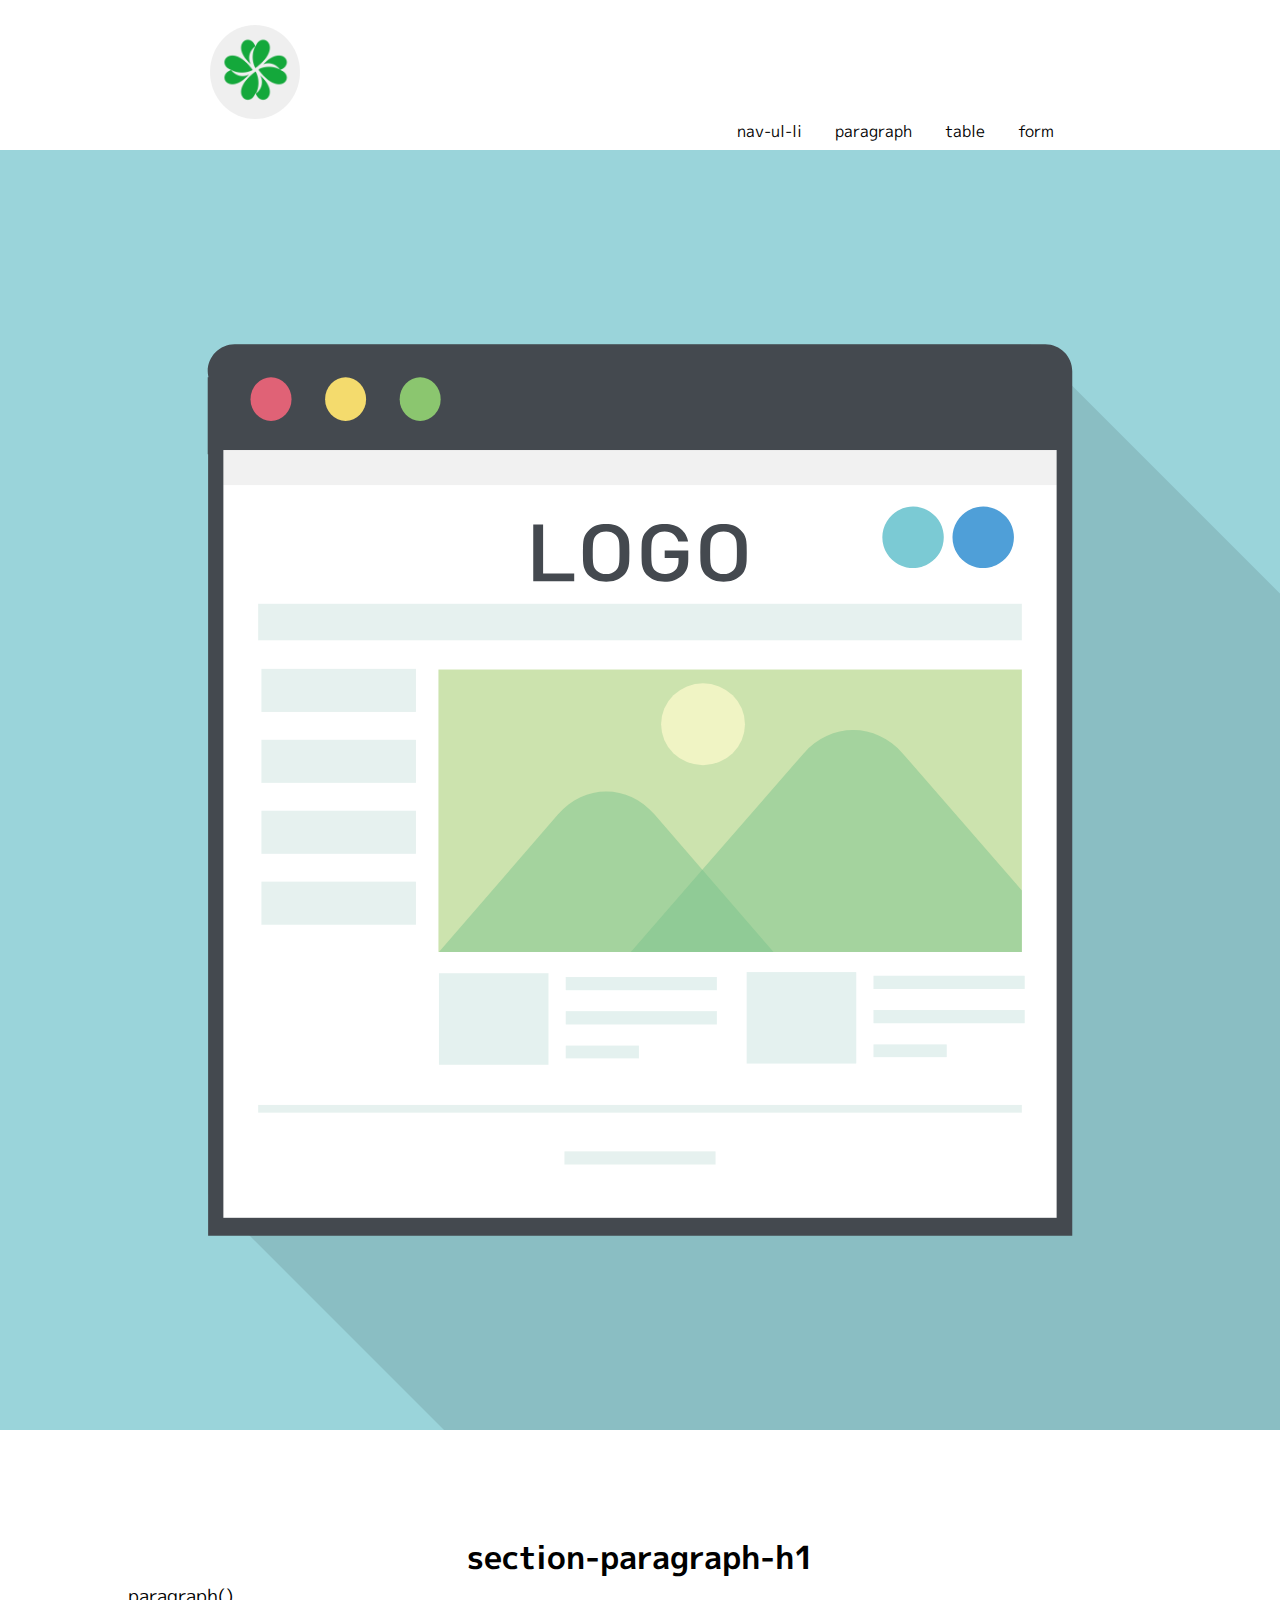
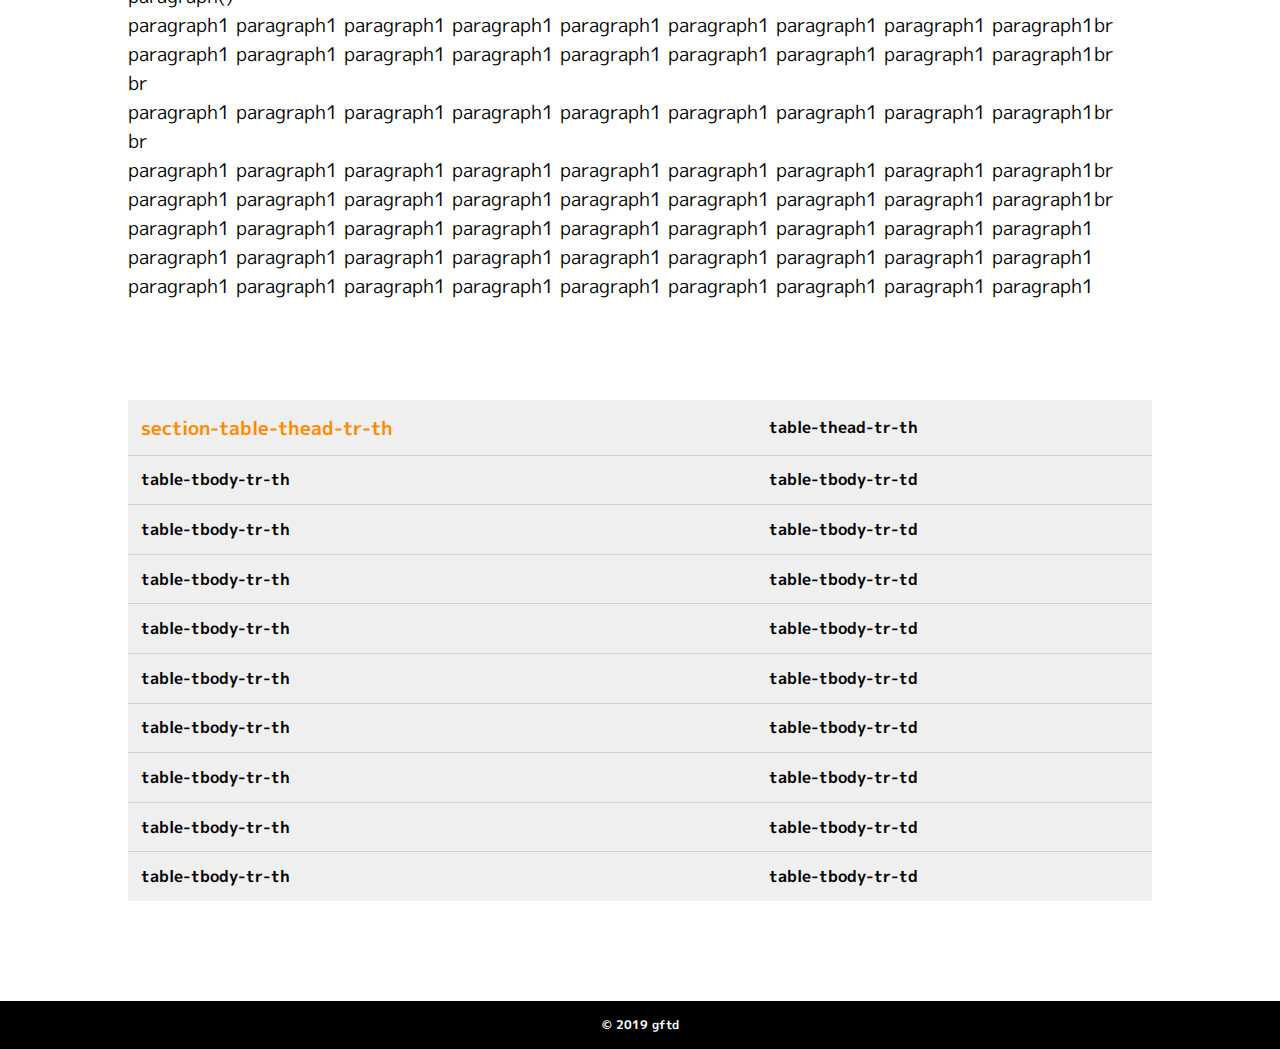
<file: index.html>
<!DOCTYPE html>
<html lang="ja">
<head>
  <meta charset="UTF-8">
  <meta name="viewport" content="width=device-width, initial-scale=1.0">
  <meta http-equiv="X-UA-Compatible" content="ie=edge">
  <title>Home</title>
  <link rel="stylesheet" href="css/style.css">
  <link rel="stylesheet" href="css/ress.css">
  <link href="https://fonts.googleapis.com/css?family=M+PLUS+1p:400,700|Noto+Serif+JP|Roboto+Slab&display=swap&subset=japanese" rel="stylesheet">
</head>
<body>
<header>
  <a class="header-logo" href="index.html">
    <p><img src="images/logo.png" alt="green leaf"></p>
  </a>
  <ul class="header-nav">
    <a href="#"><li>nav-ul-li</li></a>
    <a href="#"><li>paragraph</li></a>
    <a href="#"><li>table</li></a>
    <a href="form.html"><li>form</li></a>
  </ul>
</header>
<main>
  <div class="main-image">
    <img src="images/top-baner.svg" alt="">
  </div>
</main>
<section class="paragraph">
  <h1>section-paragraph-h1</h1>
  <p>
    paragraph()<br>
    paragraph1 paragraph1 paragraph1 paragraph1 paragraph1 paragraph1 paragraph1 paragraph1 paragraph1br<br>
    paragraph1 paragraph1 paragraph1 paragraph1 paragraph1 paragraph1 paragraph1 paragraph1 paragraph1br<br>
    br<br>
    paragraph1 paragraph1 paragraph1 paragraph1 paragraph1 paragraph1 paragraph1 paragraph1 paragraph1br<br>
    br<br>
    paragraph1 paragraph1 paragraph1 paragraph1 paragraph1 paragraph1 paragraph1 paragraph1 paragraph1br<br>
    paragraph1 paragraph1 paragraph1 paragraph1 paragraph1 paragraph1 paragraph1 paragraph1 paragraph1br<br>
    paragraph1 paragraph1 paragraph1 paragraph1 paragraph1 paragraph1 paragraph1 paragraph1 paragraph1 paragraph1 paragraph1 paragraph1 paragraph1 paragraph1 paragraph1 paragraph1 paragraph1 paragraph1 paragraph1 paragraph1 paragraph1 paragraph1 paragraph1 paragraph1 paragraph1 paragraph1 paragraph1
  </p>
</section>
<section class="table">
  <table>
  <thead>
    <tr class="first-row">
      <th class="orange-theader">section-table-thead-tr-th</th>
      <th>table-thead-tr-th</th>
    </tr>
  </thead>
  <tbody>
    <tr>
      <th>table-tbody-tr-th</th>
      <td>table-tbody-tr-td</td>
    </tr>
    <tr>
      <th>table-tbody-tr-th</th>
      <td>table-tbody-tr-td</td>
    </tr>
    <tr>
      <th>table-tbody-tr-th</th>
      <td>table-tbody-tr-td</td>
    </tr>
    <tr>
      <th>table-tbody-tr-th</th>
      <td>table-tbody-tr-td</td>
    </tr>
    <tr>
      <th>table-tbody-tr-th</th>
      <td>table-tbody-tr-td</td>
    </tr>
    <tr>
      <th>table-tbody-tr-th</th>
      <td>table-tbody-tr-td</td>
    </tr>
    <tr>
      <th>table-tbody-tr-th</th>
      <td>table-tbody-tr-td</td>
    </tr>
    <tr>
      <th>table-tbody-tr-th</th>
      <td>table-tbody-tr-td</td>
    </tr>
    <tr>
      <th>table-tbody-tr-th</th>
      <td>table-tbody-tr-td</td>
    </tr>
  </tbody>
  </table>
</section>

<footer>
  <h3>&copy; 2019 gftd</h3>
</footer>
</body>
</html>
</file>
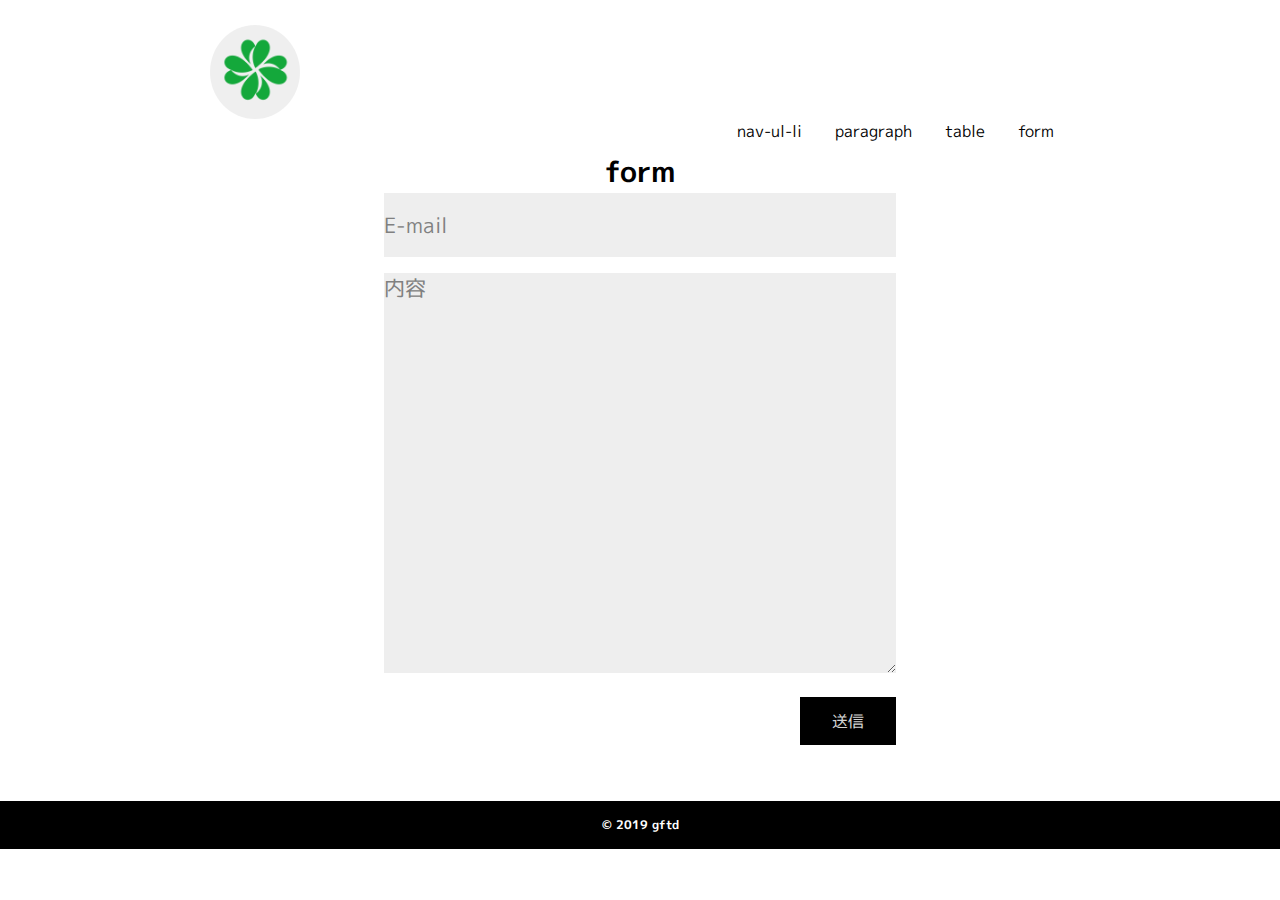
<file: form.html>
<!DOCTYPE html>
<html lang="ja">
<head>
  <meta charset="UTF-8">
  <meta name="viewport" content="width=device-width, initial-scale=1.0">
  <meta http-equiv="X-UA-Compatible" content="ie=edge">
  <title>Form</title>
  <link rel="stylesheet" href="css/style.css">
  <link rel="stylesheet" href="css/ress.css">
  <link href="https://fonts.googleapis.com/css?family=M+PLUS+1p:400,700|Noto+Serif+JP|Roboto+Slab&display=swap&subset=japanese" rel="stylesheet">
</head>
<body>
<header>
  <a class="header-logo" href="index.html">
    <p><img src="images/logo.png" alt="green leaf"></p>
  </a>
  <ul class="header-nav">
    <a href="#"><li>nav-ul-li</li></a>
    <a href="#"><li>paragraph</li></a>
    <a href="#"><li>table</li></a>
    <a href="form.html"><li>form</li></a>
  </ul>
</header>
<main class="form clearfix">
  <h1>form</h1>
  <input type="text" value="E-mail">
  <textarea>内容</textarea>
  <button>送信</button>
</main>
<footer>
  <h3>&copy; 2019 gftd</h3>
</footer>
</body>
</html>
</file>
<file: css/style.css>
/* header */
header {
  height: 150px;
  background: #fff;
  display: flex;
  justify-content: space-around;
}
/* header-logo */
.header-logo {
  margin-top: 25px;
}
.header-logo p {
  width: 90px;
  background: #9e9e9e2b;
  border-radius: 50%;
}
.header-logo img {
  width: 100%;
}
/* header-nav */
.header-nav {
  margin-top: 120px;
  list-style: none;
  display: flex;
  justify-content: space-around;
  width: 350px;
  font-size: 1rem;
}
.header-nav a {
  color: black;
}

/*--------index.html-------*/
/* main - nothing to style*/
/* section-paragraph */
.paragraph {
  width: 80%;
  margin: 100px auto;
}
.paragraph h1 {
  font-size: 2rem;
  text-align: center;
}
.paragraph p{
  font-size: 1.2rem;
}
/* section-table */
table {
  width: 80%;
  margin: 0 auto 100px;
  background: #9e9e9e2b;
  text-align: left;
  border-collapse: collapse;
  font-size: 1rem;
}
.table tr {
  border-bottom: 1px solid lightgray;
  width: 50%;
}
.table th {
  padding: 0.8rem;
}
.table td {
  font-weight: bold;
  padding: 0.8rem;
}
thead th {
  border-bottom: 1px solid lightgray;
}
.table tr:last-child {
  border-bottom: none;
}
.orange-theader {
  color: darkorange;
  font-size: 1.2rem;
}

/*--------form.html---------*/
.form {
  width: 40%;
  margin: 0 auto;
  font-size: 1.3rem;
}
.form h1 {
  text-align: center;
  font-weight: bold;
  font-size: 1.8rem;
}
.form input {
  width: 100%;
  height: 4rem;
  background: #9e9e9e2e;
  margin-bottom: 1rem;
  color: gray;
}
.form textarea {
  width: 100%;
  height: 25rem;
  background: #9e9e9e2e;
  margin-bottom: 1rem;
  color: gray;
}
.form button {
  background: black;
  color: lightgray;
  font-size: 1rem;
  width: 6rem;
  height: 3rem;
  margin-bottom: 3.5rem;
  float: right;
  
}
.clearfix:after {
  content: "";
  clear: both;
  display: block;
}
/* footer */
footer {
  height: 3rem;
  background: black;
  line-height: 3rem;
  color: #fff;
  text-align: center;
}
</file>
<file: css/ress.css>
/*!
 * ress.css • v2.0.1
 * MIT License
 * github.com/filipelinhares/ress
 */

/* # =================================================================
   # Global selectors
   # ================================================================= */
/* custom */
  body {
    font-family: 'M PLUS 1p', 'Noto Serif JP', 'Roboto Slab', serif;
    font-size: 62.5%;
  }
  a {
    text-decoration: none;
  }


   html {
    box-sizing: border-box;
    -webkit-text-size-adjust: 100%; /* Prevent adjustments of font size after orientation changes in iOS */
    word-break: break-word;
    -moz-tab-size: 4;
    tab-size: 4;
  }

  

  *,
  ::before,
  ::after {
    background-repeat: no-repeat; /* Set `background-repeat: no-repeat` to all elements and pseudo elements */
    box-sizing: inherit;
  }
  
  ::before,
  ::after {
    text-decoration: inherit; /* Inherit text-decoration and vertical align to ::before and ::after pseudo elements */
    vertical-align: inherit;
  }
  
  * {
    padding: 0; /* Reset `padding` and `margin` of all elements */
    margin: 0;
  }
  
  /* # =================================================================
     # General elements
     # ================================================================= */
  
  hr {
    overflow: visible; /* Show the overflow in Edge and IE */
    height: 0; /* Add the correct box sizing in Firefox */
  }
  
  details,
  main {
    display: block; /* Render the `main` element consistently in IE. */
  }
  
  summary {
    display: list-item; /* Add the correct display in all browsers */
  }
  
  small {
    font-size: 80%; /* Set font-size to 80% in `small` elements */
  }
  
  [hidden] {
    display: none; /* Add the correct display in IE */
  }
  
  abbr[title] {
    border-bottom: none; /* Remove the bottom border in Chrome 57 */
    /* Add the correct text decoration in Chrome, Edge, IE, Opera, and Safari */
    text-decoration: underline;
    text-decoration: underline dotted;
  }
  
  a {
    background-color: transparent; /* Remove the gray background on active links in IE 10 */
  }
  
  a:active,
  a:hover {
    outline-width: 0; /* Remove the outline when hovering in all browsers */
  }
  
  code,
  kbd,
  pre,
  samp {
    font-family: monospace, monospace; /* Specify the font family of code elements */
  }
  
  pre {
    font-size: 1em; /* Correct the odd `em` font sizing in all browsers */
  }
  
  b,
  strong {
    font-weight: bolder; /* Add the correct font weight in Chrome, Edge, and Safari */
  }
  
  /* https://gist.github.com/unruthless/413930 */
  sub,
  sup {
    font-size: 75%;
    line-height: 0;
    position: relative;
    vertical-align: baseline;
  }
  
  sub {
    bottom: -0.25em;
  }
  
  sup {
    top: -0.5em;
  }
  
  /* # =================================================================
     # Forms
     # ================================================================= */
  
  input {
    border-radius: 0;
  }
  
  /* Replace pointer cursor in disabled elements */
  [disabled] {
    cursor: default;
  }
  
  [type="number"]::-webkit-inner-spin-button,
  [type="number"]::-webkit-outer-spin-button {
    height: auto; /* Correct the cursor style of increment and decrement buttons in Chrome */
  }
  
  [type="search"] {
    -webkit-appearance: textfield; /* Correct the odd appearance in Chrome and Safari */
    outline-offset: -2px /* Correct the outline style in Safari */
  }
  
  [type="search"]::-webkit-search-decoration {
    -webkit-appearance: none; /* Remove the inner padding in Chrome and Safari on macOS */
  }
  
  textarea {
    overflow: auto; /* Internet Explorer 11+ */
    resize: vertical; /* Specify textarea resizability */
  }
  
  button,
  input,
  optgroup,
  select,
  textarea {
    font: inherit; /* Specify font inheritance of form elements */
  }
  
  optgroup {
    font-weight: bold; /* Restore the font weight unset by the previous rule */
  }
  
  button {
    overflow: visible; /* Address `overflow` set to `hidden` in IE 8/9/10/11 */
  }
  
  button,
  select {
    text-transform: none; /* Firefox 40+, Internet Explorer 11- */
  }
  
  /* Apply cursor pointer to button elements */
  button,
  [type="button"],
  [type="reset"],
  [type="submit"],
  [role="button"] {
    cursor: pointer;
  }
  
  /* Remove inner padding and border in Firefox 4+ */
  button::-moz-focus-inner,
  [type="button"]::-moz-focus-inner,
  [type="reset"]::-moz-focus-inner,
  [type="submit"]::-moz-focus-inner {
    border-style: none;
    padding: 0;
  }
  
  /* Replace focus style removed in the border reset above */
  button:-moz-focusring,
  [type="button"]::-moz-focus-inner,
  [type="reset"]::-moz-focus-inner,
  [type="submit"]::-moz-focus-inner {
    outline: 1px dotted ButtonText;
  }
  
  button,
  html [type="button"], /* Prevent a WebKit bug where (2) destroys native `audio` and `video`controls in Android 4 */
  [type="reset"],
  [type="submit"] {
    -webkit-appearance: button; /* Correct the inability to style clickable types in iOS */
  }
  
  /* Remove the default button styling in all browsers */
  button,
  input,
  select,
  textarea {
    background-color: transparent;
    border-style: none;
  }
  
  /* Style select like a standard input */
  select {
    -moz-appearance: none; /* Firefox 36+ */
    -webkit-appearance: none; /* Chrome 41+ */
  }
  
  select::-ms-expand {
    display: none; /* Internet Explorer 11+ */
  }
  
  select::-ms-value {
    color: currentColor; /* Internet Explorer 11+ */
  }
  
  legend {
    border: 0; /* Correct `color` not being inherited in IE 8/9/10/11 */
    color: inherit; /* Correct the color inheritance from `fieldset` elements in IE */
    display: table; /* Correct the text wrapping in Edge and IE */
    max-width: 100%; /* Correct the text wrapping in Edge and IE */
    white-space: normal; /* Correct the text wrapping in Edge and IE */
    max-width: 100%; /* Correct the text wrapping in Edge 18- and IE */
  }
  
  ::-webkit-file-upload-button {
    -webkit-appearance: button; /* Correct the inability to style clickable types in iOS and Safari */
    font: inherit; /* Change font properties to `inherit` in Chrome and Safari */
  }
  
  /* # =================================================================
     # Specify media element style
     # ================================================================= */
  
  img {
    border-style: none; /* Remove border when inside `a` element in IE 8/9/10 */
  }
  
  /* Add the correct vertical alignment in Chrome, Firefox, and Opera */
  progress {
    vertical-align: baseline;
  }
  
  svg:not([fill]) {
    fill: currentColor;
  }
  
  /* # =================================================================
     # Accessibility
     # ================================================================= */
  
  /* Hide content from screens but not screenreaders */
  @media screen {
    [hidden~="screen"] {
      display: inherit;
    }
    [hidden~="screen"]:not(:active):not(:focus):not(:target) {
      position: absolute !important;
      clip: rect(0 0 0 0) !important;
    }
  }
  
  /* Specify the progress cursor of updating elements */
  [aria-busy="true"] {
    cursor: progress;
  }
  
  /* Specify the pointer cursor of trigger elements */
  [aria-controls] {
    cursor: pointer;
  }
  
  /* Specify the unstyled cursor of disabled, not-editable, or otherwise inoperable elements */
  [aria-disabled] {
    cursor: default;
  }
</file>
